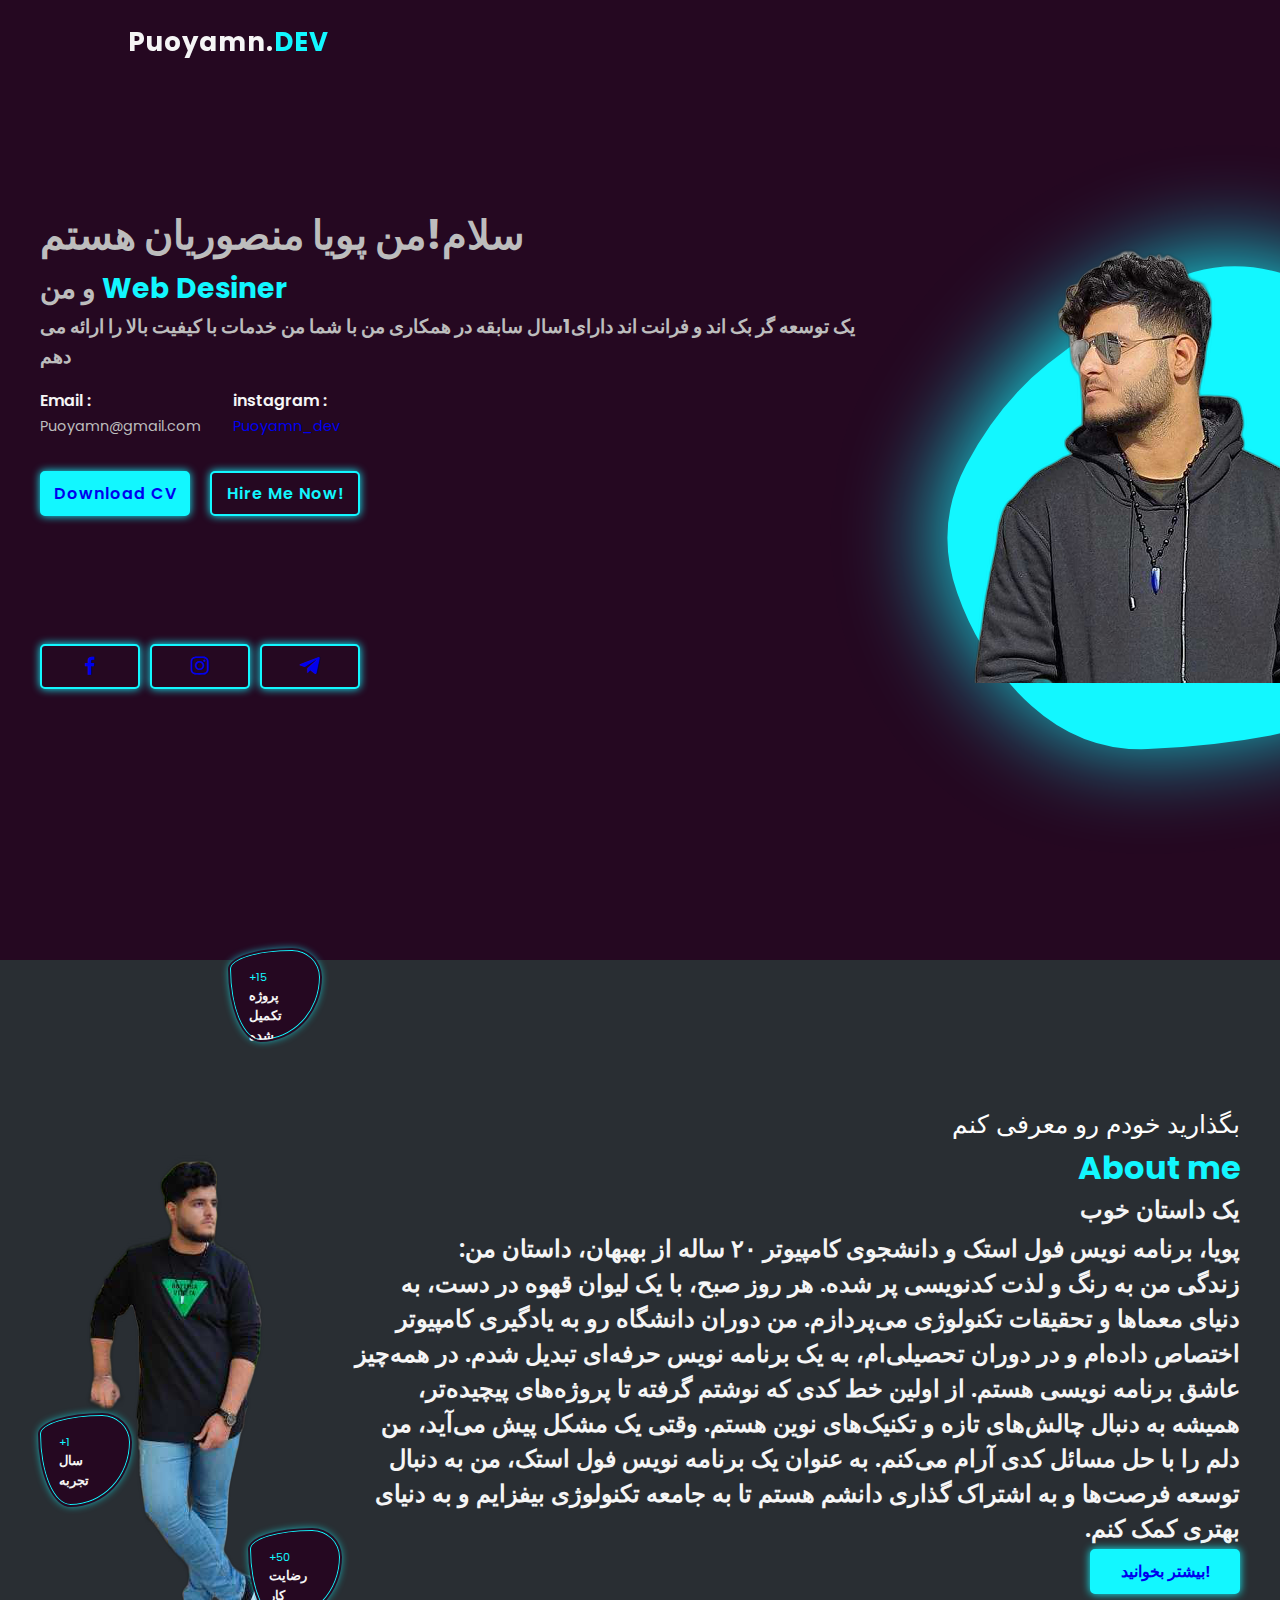
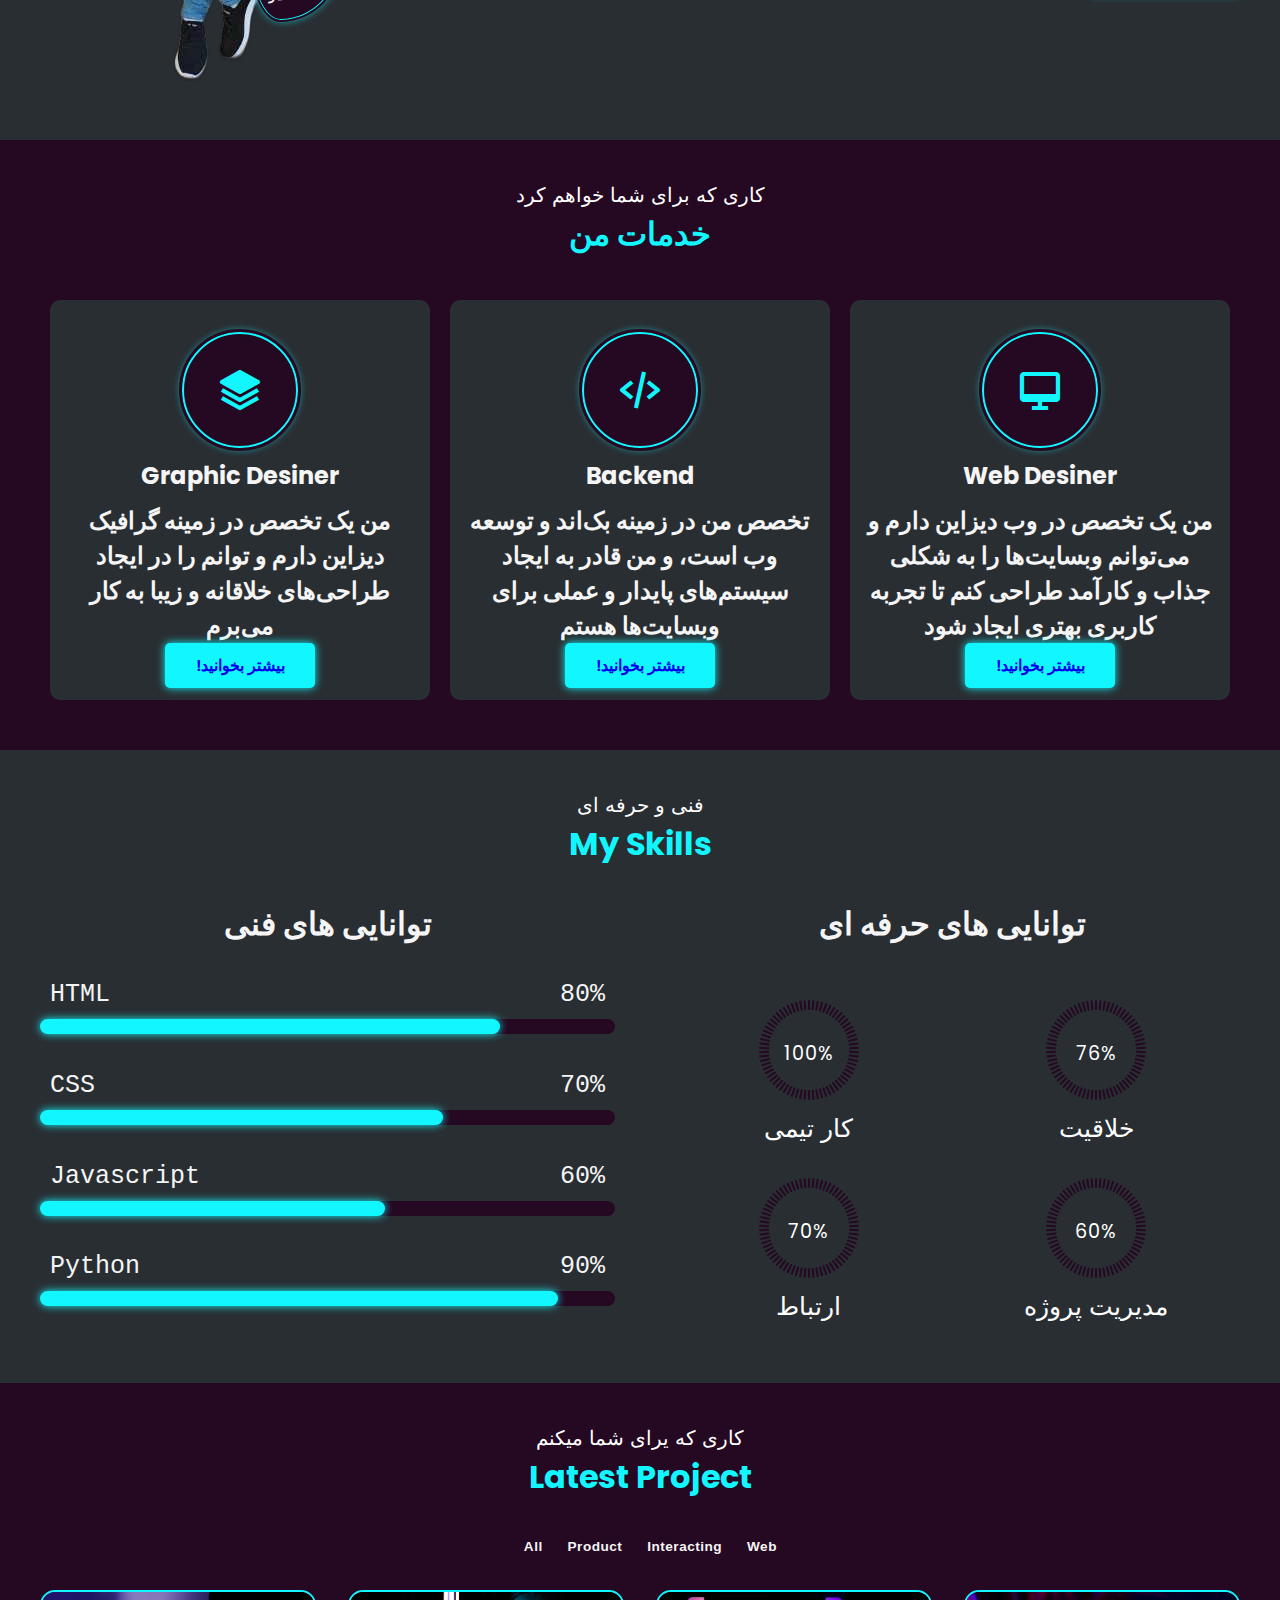
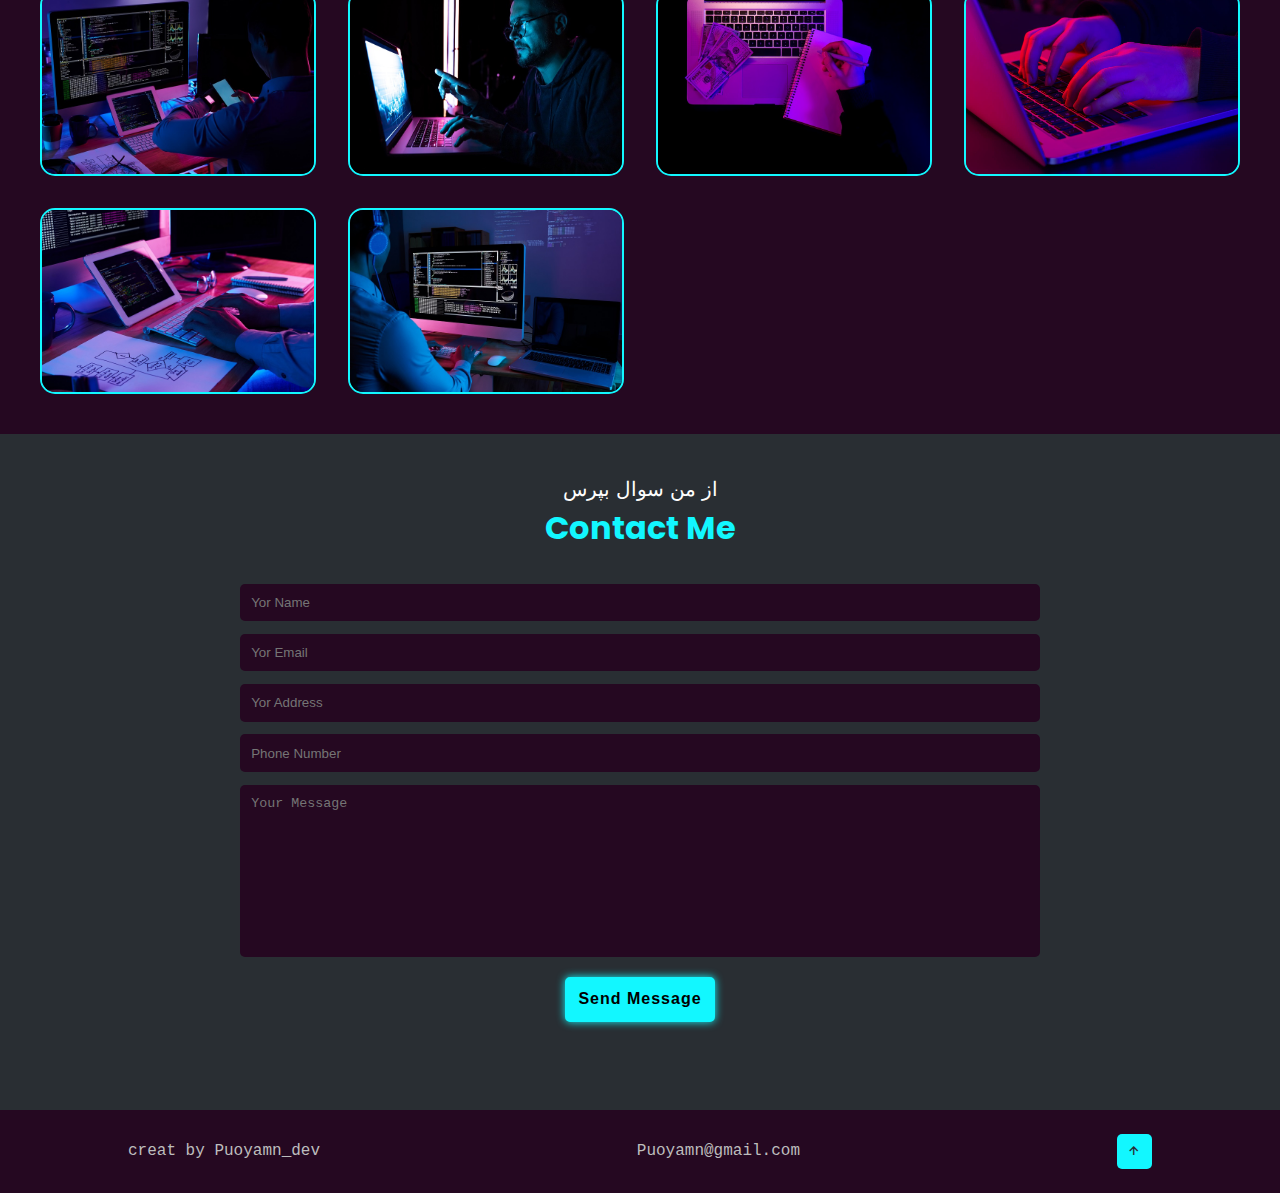
<file: index.html>
<!DOCTYPE html>
<html lang="en">

<head>
    <meta charset="UTF-8">
    <meta name="viewport" content="width=device-width, initial-scale=1.0">
    <title>My Personal Blog</title>
    <link rel="stylesheet" href="style.css">
    <link href='https://unpkg.com/boxicons@2.1.4/css/boxicons.min.css' rel='stylesheet'>
</head>
<!--   heder site   -->

<body>
    <header>
        <div class="logo">Puoyamn.<span>DEV</span></div>
        <ul class="navlist">
            <li><a href="#home"style="--i:1">Home</a></li>
            <li><a href="#about" style="--i:2">About</a></li>
            <li><a href="#services" style="--i:3">Services</a></li>
            <li><a href="#skills" style="--i:4">Skills</a></li>
            <li><a href="#portfolio" style="--i:5">Portfolio</a></li>
            <li><a href="#contact" style="--i:6">Contact</a></li>
        </ul>
        <div id="menu-icon" class="bx bx-menu"></div>
    </header>

    <!---------------------------------------------- بخش home---------------------------------------------------->

    <section id="home" class="home">
        <div class="home-content scroll-scale">
            <h1>سلام!من پویا منصوریان هستم</h1>
            <div class="change-text">
                <h3>و من</h3>
                <h3>
                    <span class="word">Web&nbsp;Desiner</span>
                    <span class="word">Frontend&nbsp;Developer</span>
                    <span class="word">Backend&nbsp;Developer</span>
                    <span class="word">Graphic&nbsp;Desiner</span>
                </h3>
            </div>
            <h3>یک توسعه گر بک اند و فرانت اند
                دارای1سال سابقه
                در همکاری من با شما من خدمات با کیفیت بالا را ارائه می دهم
            </h3>
            <div class="info-box">
                <div class="email-info">
                    <h5>Email :</h5>
                    <span>Puoyamn@gmail.com</span>
                </div>
                <div class="instagram-info">
                    <h5>instagram :</h5>
                    <span>
                        <a href="https://instagram.com/puoyamn_dev?igshid=NzZlODBkYWE4Ng==">Puoyamn_dev</a>
                    </span>
                </div>
            </div>
            <div class="btn-box">
                <a href="#" class="btn">Download CV</a>
                <a href="#" class="btn">Hire Me Now!</a>
            </div>
            <div class="social-icons">
                <a href="#"><i class='bx bxl-facebook'></i></a>
                <a href="#"><i class='bx bxl-instagram'></i></a>
                <a href="#"><i class='bx bxl-telegram'></i></a>
            </div>
        </div>
        <div class="home-image scroll-scale">
            <div class="image-box">
                <img src="img/download.jpg" alt="me">
            </div>
            <div class="liquid-shape">
                <svg viewBox="0 0 500 500" xmlns="http://www.w3.org/2000/svg" xmlns:xlink="http://www.w3.org/1999/xlink"
                    width="100%" id="blobSvg">
                    <path fill="#12f7ff">
                        <animate attributename="d" dur="20000ms" repeatcount="indefinit"
                            values="M427.5,305Q440,360,398,397Q356,434,303,443.5Q250,453,210.5,420Q171,387,144,357Q117,327,60,288.5Q3,250,31.5,195.5Q60,141,101.5,103Q143,65,196.5,44.5Q250,24,287.5,72Q325,120,391,125.5Q457,131,436,190.5Q415,250,427.5,305Z;
                         M412,298.5Q417,347,381.5,381Q346,415,298,422Q250,429,194.5,435.5Q139,442,92.5,405Q46,368,24.5,309Q3,250,32.5,196Q62,142,101,100.5Q140,59,195,32Q250,5,310.5,23Q371,41,408.5,89Q446,137,426.5,193.5Q407,250,412,298.5Z;
                         M425.14194,302.00452Q430.14194,354.00904,396.83227,400.27485Q363.52259,446.54067,306.7613,462.74003Q250,478.93939,188.80516,470.54518Q127.61032,462.15098,87.24322,414.63743Q46.87613,367.12387,28.44258,308.56194Q10.00904,250,36.44258,196Q62.87613,142,115.45614,125.46969Q168.03615,108.93939,209.01807,67.92131Q250,26.90324,306.99548,40.08453Q363.99096,53.26581,408.93806,92.94258Q453.88517,132.61935,437.01356,191.30968Q420.14194,250,425.14194,302.00452Z;
                         M396.43766,287.99584Q381.23543,325.99167,369.99167,382.27977Q358.74792,438.56786,304.37396,445.70774Q250,452.84763,200.95015,436.13156Q151.90029,419.41549,118.61636,382.32962Q85.33243,345.24375,42.46815,297.62188Q-0.39613,250,22.49584,190.81994Q45.3878,131.63988,85.38364,83.41549Q125.37947,35.19109,187.68974,35.70358Q250,36.21607,301.83795,53.89613Q353.67589,71.57619,384.13572,113.18422Q414.59554,154.79226,413.11771,202.39613Q411.63988,250,396.43766,287.99584Z;
                         M419.5,288.5Q384,327,376.5,391Q369,455,309.5,475Q250,495,192.5,472Q135,449,112,396Q89,343,66,296.5Q43,250,40,188.5Q37,127,95.5,105Q154,83,202,53.5Q250,24,309,34.5Q368,45,409.5,89.5Q451,134,453,192Q455,250,419.5,288.5Z;
                         M406,289.5Q387,329,358,358Q329,387,289.5,438Q250,489,192,470Q134,451,94,407Q54,363,28,306.5Q2,250,45.5,203.5Q89,157,125,126Q161,95,205.5,91.5Q250,88,300,82.5Q350,77,371.5,122Q393,167,409,208.5Q425,250,406,289.5Z;
                         M432.5,291.5Q393,333,364.5,366Q336,399,293,420Q250,441,188.5,452Q127,463,100,407.5Q73,352,82,301Q91,250,79,197Q67,144,109,111.5Q151,79,200.5,60Q250,41,295,67.5Q340,94,389.5,117.5Q439,141,455.5,195.5Q472,250,432.5,291.5Z;
                         M427.5,305Q440,360,398,397Q356,434,303,443.5Q250,453,210.5,420Q171,387,144,357Q117,327,60,288.5Q3,250,31.5,195.5Q60,141,101.5,103Q143,65,196.5,44.5Q250,24,287.5,72Q325,120,391,125.5Q457,131,436,190.5Q415,250,427.5,305Z;M427.5,305Q440,360,398,397Q356,434,303,443.5Q250,453,210.5,420Q171,387,144,357Q117,327,60,288.5Q3,250,31.5,195.5Q60,141,101.5,103Q143,65,196.5,44.5Q250,24,287.5,72Q325,120,391,125.5Q457,131,436,190.5Q415,250,427.5,305Z;
                         M412,298.5Q417,347,381.5,381Q346,415,298,422Q250,429,194.5,435.5Q139,442,92.5,405Q46,368,24.5,309Q3,250,32.5,196Q62,142,101,100.5Q140,59,195,32Q250,5,310.5,23Q371,41,408.5,89Q446,137,426.5,193.5Q407,250,412,298.5Z;
                         M425.14194,302.00452Q430.14194,354.00904,396.83227,400.27485Q363.52259,446.54067,306.7613,462.74003Q250,478.93939,188.80516,470.54518Q127.61032,462.15098,87.24322,414.63743Q46.87613,367.12387,28.44258,308.56194Q10.00904,250,36.44258,196Q62.87613,142,115.45614,125.46969Q168.03615,108.93939,209.01807,67.92131Q250,26.90324,306.99548,40.08453Q363.99096,53.26581,408.93806,92.94258Q453.88517,132.61935,437.01356,191.30968Q420.14194,250,425.14194,302.00452Z;
                         M396.43766,287.99584Q381.23543,325.99167,369.99167,382.27977Q358.74792,438.56786,304.37396,445.70774Q250,452.84763,200.95015,436.13156Q151.90029,419.41549,118.61636,382.32962Q85.33243,345.24375,42.46815,297.62188Q-0.39613,250,22.49584,190.81994Q45.3878,131.63988,85.38364,83.41549Q125.37947,35.19109,187.68974,35.70358Q250,36.21607,301.83795,53.89613Q353.67589,71.57619,384.13572,113.18422Q414.59554,154.79226,413.11771,202.39613Q411.63988,250,396.43766,287.99584Z;
                         M419.5,288.5Q384,327,376.5,391Q369,455,309.5,475Q250,495,192.5,472Q135,449,112,396Q89,343,66,296.5Q43,250,40,188.5Q37,127,95.5,105Q154,83,202,53.5Q250,24,309,34.5Q368,45,409.5,89.5Q451,134,453,192Q455,250,419.5,288.5Z;
                         M406,289.5Q387,329,358,358Q329,387,289.5,438Q250,489,192,470Q134,451,94,407Q54,363,28,306.5Q2,250,45.5,203.5Q89,157,125,126Q161,95,205.5,91.5Q250,88,300,82.5Q350,77,371.5,122Q393,167,409,208.5Q425,250,406,289.5Z;
                         M432.5,291.5Q393,333,364.5,366Q336,399,293,420Q250,441,188.5,452Q127,463,100,407.5Q73,352,82,301Q91,250,79,197Q67,144,109,111.5Q151,79,200.5,60Q250,41,295,67.5Q340,94,389.5,117.5Q439,141,455.5,195.5Q472,250,432.5,291.5Z;
                         M427.5,305Q440,360,398,397Q356,434,303,443.5Q250,453,210.5,420Q171,387,144,357Q117,327,60,288.5Q3,250,31.5,195.5Q60,141,101.5,103Q143,65,196.5,44.5Q250,24,287.5,72Q325,120,391,125.5Q457,131,436,190.5Q415,250,427.5,305Z;M427.5,305Q440,360,398,397Q356,434,303,443.5Q250,453,210.5,420Q171,387,144,357Q117,327,60,288.5Q3,250,31.5,195.5Q60,141,101.5,103Q143,65,196.5,44.5Q250,24,287.5,72Q325,120,391,125.5Q457,131,436,190.5Q415,250,427.5,305Z;
                         M412,298.5Q417,347,381.5,381Q346,415,298,422Q250,429,194.5,435.5Q139,442,92.5,405Q46,368,24.5,309Q3,250,32.5,196Q62,142,101,100.5Q140,59,195,32Q250,5,310.5,23Q371,41,408.5,89Q446,137,426.5,193.5Q407,250,412,298.5Z;
                         M425.14194,302.00452Q430.14194,354.00904,396.83227,400.27485Q363.52259,446.54067,306.7613,462.74003Q250,478.93939,188.80516,470.54518Q127.61032,462.15098,87.24322,414.63743Q46.87613,367.12387,28.44258,308.56194Q10.00904,250,36.44258,196Q62.87613,142,115.45614,125.46969Q168.03615,108.93939,209.01807,67.92131Q250,26.90324,306.99548,40.08453Q363.99096,53.26581,408.93806,92.94258Q453.88517,132.61935,437.01356,191.30968Q420.14194,250,425.14194,302.00452Z;
                         M396.43766,287.99584Q381.23543,325.99167,369.99167,382.27977Q358.74792,438.56786,304.37396,445.70774Q250,452.84763,200.95015,436.13156Q151.90029,419.41549,118.61636,382.32962Q85.33243,345.24375,42.46815,297.62188Q-0.39613,250,22.49584,190.81994Q45.3878,131.63988,85.38364,83.41549Q125.37947,35.19109,187.68974,35.70358Q250,36.21607,301.83795,53.89613Q353.67589,71.57619,384.13572,113.18422Q414.59554,154.79226,413.11771,202.39613Q411.63988,250,396.43766,287.99584Z;
                         M419.5,288.5Q384,327,376.5,391Q369,455,309.5,475Q250,495,192.5,472Q135,449,112,396Q89,343,66,296.5Q43,250,40,188.5Q37,127,95.5,105Q154,83,202,53.5Q250,24,309,34.5Q368,45,409.5,89.5Q451,134,453,192Q455,250,419.5,288.5Z;
                         M406,289.5Q387,329,358,358Q329,387,289.5,438Q250,489,192,470Q134,451,94,407Q54,363,28,306.5Q2,250,45.5,203.5Q89,157,125,126Q161,95,205.5,91.5Q250,88,300,82.5Q350,77,371.5,122Q393,167,409,208.5Q425,250,406,289.5Z;
                         M432.5,291.5Q393,333,364.5,366Q336,399,293,420Q250,441,188.5,452Q127,463,100,407.5Q73,352,82,301Q91,250,79,197Q67,144,109,111.5Q151,79,200.5,60Q250,41,295,67.5Q340,94,389.5,117.5Q439,141,455.5,195.5Q472,250,432.5,291.5Z;
                         M427.5,305Q440,360,398,397Q356,434,303,443.5Q250,453,210.5,420Q171,387,144,357Q117,327,60,288.5Q3,250,31.5,195.5Q60,141,101.5,103Q143,65,196.5,44.5Q250,24,287.5,72Q325,120,391,125.5Q457,131,436,190.5Q415,250,427.5,305Z;">
                        </animate>
                    </path>
                </svg>
            </div>

            <div class="liquid-shape">
                <svg viewBox="0 0 500 500" xmlns="http://www.w3.org/2000/svg" xmlns:xlink="http://www.w3.org/1999/xlink"
                    width="100%" id="blobSvg">
                    <path fill="#12f7ff">
                        <animate attributename="d" dur="20000ms" repeatcount="indefinit"
                            values="M427.5,305Q440,360,398,397Q356,434,303,443.5Q250,453,210.5,420Q171,387,144,357Q117,327,60,288.5Q3,250,31.5,195.5Q60,141,101.5,103Q143,65,196.5,44.5Q250,24,287.5,72Q325,120,391,125.5Q457,131,436,190.5Q415,250,427.5,305Z;
                         M412,298.5Q417,347,381.5,381Q346,415,298,422Q250,429,194.5,435.5Q139,442,92.5,405Q46,368,24.5,309Q3,250,32.5,196Q62,142,101,100.5Q140,59,195,32Q250,5,310.5,23Q371,41,408.5,89Q446,137,426.5,193.5Q407,250,412,298.5Z;
                         M425.14194,302.00452Q430.14194,354.00904,396.83227,400.27485Q363.52259,446.54067,306.7613,462.74003Q250,478.93939,188.80516,470.54518Q127.61032,462.15098,87.24322,414.63743Q46.87613,367.12387,28.44258,308.56194Q10.00904,250,36.44258,196Q62.87613,142,115.45614,125.46969Q168.03615,108.93939,209.01807,67.92131Q250,26.90324,306.99548,40.08453Q363.99096,53.26581,408.93806,92.94258Q453.88517,132.61935,437.01356,191.30968Q420.14194,250,425.14194,302.00452Z;
                         M396.43766,287.99584Q381.23543,325.99167,369.99167,382.27977Q358.74792,438.56786,304.37396,445.70774Q250,452.84763,200.95015,436.13156Q151.90029,419.41549,118.61636,382.32962Q85.33243,345.24375,42.46815,297.62188Q-0.39613,250,22.49584,190.81994Q45.3878,131.63988,85.38364,83.41549Q125.37947,35.19109,187.68974,35.70358Q250,36.21607,301.83795,53.89613Q353.67589,71.57619,384.13572,113.18422Q414.59554,154.79226,413.11771,202.39613Q411.63988,250,396.43766,287.99584Z;
                         M419.5,288.5Q384,327,376.5,391Q369,455,309.5,475Q250,495,192.5,472Q135,449,112,396Q89,343,66,296.5Q43,250,40,188.5Q37,127,95.5,105Q154,83,202,53.5Q250,24,309,34.5Q368,45,409.5,89.5Q451,134,453,192Q455,250,419.5,288.5Z;
                         M406,289.5Q387,329,358,358Q329,387,289.5,438Q250,489,192,470Q134,451,94,407Q54,363,28,306.5Q2,250,45.5,203.5Q89,157,125,126Q161,95,205.5,91.5Q250,88,300,82.5Q350,77,371.5,122Q393,167,409,208.5Q425,250,406,289.5Z;
                         M432.5,291.5Q393,333,364.5,366Q336,399,293,420Q250,441,188.5,452Q127,463,100,407.5Q73,352,82,301Q91,250,79,197Q67,144,109,111.5Q151,79,200.5,60Q250,41,295,67.5Q340,94,389.5,117.5Q439,141,455.5,195.5Q472,250,432.5,291.5Z;
                         M427.5,305Q440,360,398,397Q356,434,303,443.5Q250,453,210.5,420Q171,387,144,357Q117,327,60,288.5Q3,250,31.5,195.5Q60,141,101.5,103Q143,65,196.5,44.5Q250,24,287.5,72Q325,120,391,125.5Q457,131,436,190.5Q415,250,427.5,305Z;M427.5,305Q440,360,398,397Q356,434,303,443.5Q250,453,210.5,420Q171,387,144,357Q117,327,60,288.5Q3,250,31.5,195.5Q60,141,101.5,103Q143,65,196.5,44.5Q250,24,287.5,72Q325,120,391,125.5Q457,131,436,190.5Q415,250,427.5,305Z;
                         M412,298.5Q417,347,381.5,381Q346,415,298,422Q250,429,194.5,435.5Q139,442,92.5,405Q46,368,24.5,309Q3,250,32.5,196Q62,142,101,100.5Q140,59,195,32Q250,5,310.5,23Q371,41,408.5,89Q446,137,426.5,193.5Q407,250,412,298.5Z;
                         M425.14194,302.00452Q430.14194,354.00904,396.83227,400.27485Q363.52259,446.54067,306.7613,462.74003Q250,478.93939,188.80516,470.54518Q127.61032,462.15098,87.24322,414.63743Q46.87613,367.12387,28.44258,308.56194Q10.00904,250,36.44258,196Q62.87613,142,115.45614,125.46969Q168.03615,108.93939,209.01807,67.92131Q250,26.90324,306.99548,40.08453Q363.99096,53.26581,408.93806,92.94258Q453.88517,132.61935,437.01356,191.30968Q420.14194,250,425.14194,302.00452Z;
                         M396.43766,287.99584Q381.23543,325.99167,369.99167,382.27977Q358.74792,438.56786,304.37396,445.70774Q250,452.84763,200.95015,436.13156Q151.90029,419.41549,118.61636,382.32962Q85.33243,345.24375,42.46815,297.62188Q-0.39613,250,22.49584,190.81994Q45.3878,131.63988,85.38364,83.41549Q125.37947,35.19109,187.68974,35.70358Q250,36.21607,301.83795,53.89613Q353.67589,71.57619,384.13572,113.18422Q414.59554,154.79226,413.11771,202.39613Q411.63988,250,396.43766,287.99584Z;
                         M419.5,288.5Q384,327,376.5,391Q369,455,309.5,475Q250,495,192.5,472Q135,449,112,396Q89,343,66,296.5Q43,250,40,188.5Q37,127,95.5,105Q154,83,202,53.5Q250,24,309,34.5Q368,45,409.5,89.5Q451,134,453,192Q455,250,419.5,288.5Z;
                         M406,289.5Q387,329,358,358Q329,387,289.5,438Q250,489,192,470Q134,451,94,407Q54,363,28,306.5Q2,250,45.5,203.5Q89,157,125,126Q161,95,205.5,91.5Q250,88,300,82.5Q350,77,371.5,122Q393,167,409,208.5Q425,250,406,289.5Z;
                         M432.5,291.5Q393,333,364.5,366Q336,399,293,420Q250,441,188.5,452Q127,463,100,407.5Q73,352,82,301Q91,250,79,197Q67,144,109,111.5Q151,79,200.5,60Q250,41,295,67.5Q340,94,389.5,117.5Q439,141,455.5,195.5Q472,250,432.5,291.5Z;
                         M427.5,305Q440,360,398,397Q356,434,303,443.5Q250,453,210.5,420Q171,387,144,357Q117,327,60,288.5Q3,250,31.5,195.5Q60,141,101.5,103Q143,65,196.5,44.5Q250,24,287.5,72Q325,120,391,125.5Q457,131,436,190.5Q415,250,427.5,305Z;M427.5,305Q440,360,398,397Q356,434,303,443.5Q250,453,210.5,420Q171,387,144,357Q117,327,60,288.5Q3,250,31.5,195.5Q60,141,101.5,103Q143,65,196.5,44.5Q250,24,287.5,72Q325,120,391,125.5Q457,131,436,190.5Q415,250,427.5,305Z;
                         M412,298.5Q417,347,381.5,381Q346,415,298,422Q250,429,194.5,435.5Q139,442,92.5,405Q46,368,24.5,309Q3,250,32.5,196Q62,142,101,100.5Q140,59,195,32Q250,5,310.5,23Q371,41,408.5,89Q446,137,426.5,193.5Q407,250,412,298.5Z;
                         M425.14194,302.00452Q430.14194,354.00904,396.83227,400.27485Q363.52259,446.54067,306.7613,462.74003Q250,478.93939,188.80516,470.54518Q127.61032,462.15098,87.24322,414.63743Q46.87613,367.12387,28.44258,308.56194Q10.00904,250,36.44258,196Q62.87613,142,115.45614,125.46969Q168.03615,108.93939,209.01807,67.92131Q250,26.90324,306.99548,40.08453Q363.99096,53.26581,408.93806,92.94258Q453.88517,132.61935,437.01356,191.30968Q420.14194,250,425.14194,302.00452Z;
                         M396.43766,287.99584Q381.23543,325.99167,369.99167,382.27977Q358.74792,438.56786,304.37396,445.70774Q250,452.84763,200.95015,436.13156Q151.90029,419.41549,118.61636,382.32962Q85.33243,345.24375,42.46815,297.62188Q-0.39613,250,22.49584,190.81994Q45.3878,131.63988,85.38364,83.41549Q125.37947,35.19109,187.68974,35.70358Q250,36.21607,301.83795,53.89613Q353.67589,71.57619,384.13572,113.18422Q414.59554,154.79226,413.11771,202.39613Q411.63988,250,396.43766,287.99584Z;
                         M419.5,288.5Q384,327,376.5,391Q369,455,309.5,475Q250,495,192.5,472Q135,449,112,396Q89,343,66,296.5Q43,250,40,188.5Q37,127,95.5,105Q154,83,202,53.5Q250,24,309,34.5Q368,45,409.5,89.5Q451,134,453,192Q455,250,419.5,288.5Z;
                         M406,289.5Q387,329,358,358Q329,387,289.5,438Q250,489,192,470Q134,451,94,407Q54,363,28,306.5Q2,250,45.5,203.5Q89,157,125,126Q161,95,205.5,91.5Q250,88,300,82.5Q350,77,371.5,122Q393,167,409,208.5Q425,250,406,289.5Z;
                         M432.5,291.5Q393,333,364.5,366Q336,399,293,420Q250,441,188.5,452Q127,463,100,407.5Q73,352,82,301Q91,250,79,197Q67,144,109,111.5Q151,79,200.5,60Q250,41,295,67.5Q340,94,389.5,117.5Q439,141,455.5,195.5Q472,250,432.5,291.5Z;
                         M427.5,305Q440,360,398,397Q356,434,303,443.5Q250,453,210.5,420Q171,387,144,357Q117,327,60,288.5Q3,250,31.5,195.5Q60,141,101.5,103Q143,65,196.5,44.5Q250,24,287.5,72Q325,120,391,125.5Q457,131,436,190.5Q415,250,427.5,305Z;M427.5,305Q440,360,398,397Q356,434,303,443.5Q250,453,210.5,420Q171,387,144,357Q117,327,60,288.5Q3,250,31.5,195.5Q60,141,101.5,103Q143,65,196.5,44.5Q250,24,287.5,72Q325,120,391,125.5Q457,131,436,190.5Q415,250,427.5,305Z;
                         M412,298.5Q417,347,381.5,381Q346,415,298,422Q250,429,194.5,435.5Q139,442,92.5,405Q46,368,24.5,309Q3,250,32.5,196Q62,142,101,100.5Q140,59,195,32Q250,5,310.5,23Q371,41,408.5,89Q446,137,426.5,193.5Q407,250,412,298.5Z;
                         M425.14194,302.00452Q430.14194,354.00904,396.83227,400.27485Q363.52259,446.54067,306.7613,462.74003Q250,478.93939,188.80516,470.54518Q127.61032,462.15098,87.24322,414.63743Q46.87613,367.12387,28.44258,308.56194Q10.00904,250,36.44258,196Q62.87613,142,115.45614,125.46969Q168.03615,108.93939,209.01807,67.92131Q250,26.90324,306.99548,40.08453Q363.99096,53.26581,408.93806,92.94258Q453.88517,132.61935,437.01356,191.30968Q420.14194,250,425.14194,302.00452Z;
                         M396.43766,287.99584Q381.23543,325.99167,369.99167,382.27977Q358.74792,438.56786,304.37396,445.70774Q250,452.84763,200.95015,436.13156Q151.90029,419.41549,118.61636,382.32962Q85.33243,345.24375,42.46815,297.62188Q-0.39613,250,22.49584,190.81994Q45.3878,131.63988,85.38364,83.41549Q125.37947,35.19109,187.68974,35.70358Q250,36.21607,301.83795,53.89613Q353.67589,71.57619,384.13572,113.18422Q414.59554,154.79226,413.11771,202.39613Q411.63988,250,396.43766,287.99584Z;
                         M419.5,288.5Q384,327,376.5,391Q369,455,309.5,475Q250,495,192.5,472Q135,449,112,396Q89,343,66,296.5Q43,250,40,188.5Q37,127,95.5,105Q154,83,202,53.5Q250,24,309,34.5Q368,45,409.5,89.5Q451,134,453,192Q455,250,419.5,288.5Z;
                         M406,289.5Q387,329,358,358Q329,387,289.5,438Q250,489,192,470Q134,451,94,407Q54,363,28,306.5Q2,250,45.5,203.5Q89,157,125,126Q161,95,205.5,91.5Q250,88,300,82.5Q350,77,371.5,122Q393,167,409,208.5Q425,250,406,289.5Z;
                         M432.5,291.5Q393,333,364.5,366Q336,399,293,420Q250,441,188.5,452Q127,463,100,407.5Q73,352,82,301Q91,250,79,197Q67,144,109,111.5Q151,79,200.5,60Q250,41,295,67.5Q340,94,389.5,117.5Q439,141,455.5,195.5Q472,250,432.5,291.5Z;
                         M427.5,305Q440,360,398,397Q356,434,303,443.5Q250,453,210.5,420Q171,387,144,357Q117,327,60,288.5Q3,250,31.5,195.5Q60,141,101.5,103Q143,65,196.5,44.5Q250,24,287.5,72Q325,120,391,125.5Q457,131,436,190.5Q415,250,427.5,305Z;">
                        </animate>
                    </path>
                </svg>
            </div>
        </div>
    </section>

    <!---------------------------------------------- بخش about---------------------------------------------------->

    <section id="about" class="about">
        <div class="img-about scroll-scale">
            <img src="img/1697486744809.png" alt="">
        </div>
        <div class="about-content" dir="rtl">
            <span>بگذارید خودم رو معرفی کنم</span>
            <h2>About me</h2>
            <h3>یک داستان خوب</h3>
            <h3>پویا، برنامه نویس فول استک و دانشجوی کامپیوتر ۲۰ ساله از بهبهان، داستان من:
                <br>
                زندگی من به رنگ و لذت کدنویسی پر شده. هر روز صبح، با یک لیوان قهوه در دست، به دنیای معماها و تحقیقات
                تکنولوژی می‌پردازم. من دوران دانشگاه رو به یادگیری کامپیوتر اختصاص داده‌ام و در دوران تحصیلی‌ام، به یک
                برنامه نویس حرفه‌ای تبدیل شدم.

                در همه‌چیز عاشق برنامه نویسی هستم. از اولین خط کدی که نوشتم گرفته تا پروژه‌های پیچیده‌تر، همیشه به دنبال
                چالش‌های تازه و تکنیک‌های نوین هستم. وقتی یک مشکل پیش می‌آید، من دلم را با حل مسائل کدی آرام می‌کنم.


                به عنوان یک برنامه نویس فول استک، من به دنبال توسعه فرصت‌ها و به اشتراک گذاری دانشم هستم تا به جامعه
                تکنولوژی بیفزایم و به دنیای بهتری کمک کنم.
            </h3>

            <div class="btn-box">
                <a href="#" class="btn">!بیشتر بخوانید</a>
            </div>
        </div>
        <div class="info-about1">
            <span>+1</span>
            <h3>سال تجربه</h3>
        </div>
        <div class="info-about2">
            <span>+15</span>
            <h3>پروژه تکمیل شده</h3>
        </div>
        <div class="info-about3">
            <span>+50</span>
            <h3>رضایت کار</h3>
        </div>
    </section>


    <!---------------------------------------------- بخش services---------------------------------------------------->


    <section id="services" class="services">
        <div class="main-text">
            <span>کاری که برای شما خواهم کرد</span>
            <h2>خدمات من</h2>
        </div>
        <div class="section-services scroll-bottom">
            <div class="services-box">
                <i class='bx bxs-layer services-icon'></i>
                <h3>Graphic Desiner</h3>
                <h3>من یک تخصص در زمینه گرافیک دیزاین دارم و توانم را در ایجاد طراحی‌های خلاقانه و زیبا به کار می‌برم
                </h3>
                <div class="btn-box services-btn">
                    <a href="#" class="btn">!بیشتر بخوانید</a>
                </div>
            </div>
            <div class="services-box">
                <i class='bx bx-code-alt services-icon'></i>
                <h3>Backend</h3>
                <h3>تخصص من در زمینه بک‌اند و توسعه وب است، و من قادر به ایجاد سیستم‌های پایدار و عملی برای وبسایت‌ها
                    هستم</h3>
                <div class="btn-box services-btn">
                    <a href="#" class="btn">!بیشتر بخوانید</a>
                </div>
            </div>
            <div class="services-box">
                <i class='bx bx-desktop services-icon'></i>
                <h3>Web Desiner</h3>
                <h3>من یک تخصص در وب دیزاین دارم و می‌توانم وبسایت‌ها را به شکلی جذاب و کارآمد طراحی کنم تا تجربه کاربری
                    بهتری ایجاد شود</h3>
                <div class="btn-box services-btn">
                    <a href="#" class="btn">!بیشتر بخوانید</a>
                </div>
            </div>
        </div>
    </section>



    <!---------------------------------------------- بخش skill---------------------------------------------------->


    <section id="skills" class="skills">
        <div class="main-text scroll-scale">
            <span>فنی و حرفه ای</span>
            <h2>My Skills</h2>
        </div>

        <div class="skill-main ">
            <div class="skill-left scroll-scale">
                <h3>توانایی های فنی</h3>
                <div class="skill-bar">
                    <div class="info">
                        <p>HTML</p>
                        <p>80%</p>
                    </div>
                    <div class="bar">
                        <span class="html"></span>
                    </div>
                </div>

                <div class="skill-bar">
                    <div class="info">
                        <p>CSS</p>
                        <p>70%</p>
                    </div>
                    <div class="bar">
                        <span class="css"></span>
                    </div>
                </div>


                <div class="skill-bar">
                    <div class="info">
                        <p>Javascript</p>
                        <p>60%</p>
                    </div>
                    <div class="bar">
                        <span class="javascript"></span>
                    </div>
                </div>

                <div class="skill-bar">
                    <div class="info">
                        <p>Python</p>
                        <p>90%</p>
                    </div>
                    <div class="bar">
                        <span class="python"></span>
                    </div>
                </div>

            </div>
            <div class="skill-right scroll-scale">
                <h3>توانایی های حرفه ای</h3>
                <div class="porfessional">
                    <div class="box">
                        <div class="circle" data-dots="70" data-percent="100"></div>
                        <div class="text">
                            <big>100%</big>
                            <small>کار تیمی</small>
                        </div>
                    </div>

                    <div class="box">
                        <div class="circle" data-dots="70" data-percent="76"></div>
                        <div class="text">
                            <big>76%</big>
                            <small>خلاقیت</small>
                        </div>
                    </div>

                    <div class="box">
                        <div class="circle" data-dots="70" data-percent="70"></div>
                        <div class="text">
                            <big>70%</big>
                            <small>ارتباط</small>
                        </div>
                    </div>

                    <div class="box">
                        <div class="circle" data-dots="70" data-percent="60"></div>
                        <div class="text">
                            <big>60%</big>
                            <small>مدیریت پروژه</small>
                        </div>
                    </div>
                </div>
            </div>
        </div>
    </section>

    <!---------------------------------------------- بخش skill---------------------------------------------------->

    <section id="portfolio" class="portfolio">
        <div class="main-text scroll-scale">
            <span>کاری که یرای شما میکنم</span>
            <h2>Latest Project</h2>
        </div>

        <div class="container">
            <div class="fillter-buttons scroll-scale">
                <button class="button" data-filter="all">All</button>
                <button class="button" data-filter=".product">Product</button>
                <button class="button" data-filter=".interacting">Interacting</button>
                <button class="button" data-filter=".web">Web</button>
            </div>

            <div class="portfolio-gallery scroll-bottom">
                <div class="port-box mix product">
                    <div class="port-image">
                        <img src="img/1.jpg" alt="">
                    </div>
                    <div class="port-content">
                        <h3>Graphic Design</h3>
                        <p>Lorem ipsum dolor sit amet consectetur adipisicing elit. Non, molestiae?</p>
                        <a href="#"><i class='bx bx-link-external'></i></a>
                    </div>
                </div>

                <div class="port-box mix product">
                    <div class="port-image">
                        <img src="img/2.jpg" alt="">
                    </div>
                    <div class="port-content">
                        <h3>Graphic Design</h3>
                        <p>Lorem ipsum dolor sit amet consectetur adipisicing elit. Non, molestiae?</p>
                        <a href="#"><i class='bx bx-link-external'></i></a>
                    </div>
                </div>

                <div class="port-box mix interacting">
                    <div class="port-image">
                        <img src="img/3.jpg" alt="">
                    </div>
                    <div class="port-content">
                        <h3>Graphic Design</h3>
                        <p>Lorem ipsum dolor sit amet consectetur adipisicing elit. Non, molestiae?</p>
                        <a href="#"><i class='bx bx-link-external'></i></a>
                    </div>
                </div>

                <div class="port-box mix interacting">
                    <div class="port-image">
                        <img src="img/4.jpg" alt="">
                    </div>
                    <div class="port-content">
                        <h3>Graphic Design</h3>
                        <p>Lorem ipsum dolor sit amet consectetur adipisicing elit. Non, molestiae?</p>
                        <a href="#"><i class='bx bx-link-external'></i></a>
                    </div>
                </div>

                <div class="port-box mix interacting">
                    <div class="port-image">
                        <img src="img/5.jpg" alt="">
                    </div>
                    <div class="port-content">
                        <h3>Graphic Design</h3>
                        <p>Lorem ipsum dolor sit amet consectetur adipisicing elit. Non, molestiae?</p>
                        <a href="#"><i class='bx bx-link-external'></i></a>
                    </div>
                </div>

                <div class="port-box mix web">
                    <div class="port-image">
                        <img src="img/6.jpg" alt="">
                    </div>
                    <div class="port-content">
                        <h3>Graphic Design</h3>
                        <p>Lorem ipsum dolor sit amet consectetur adipisicing elit. Non, molestiae?</p>
                        <a href="#"><i class='bx bx-link-external'></i></a>
                    </div>
                </div>

            </div>

        </div>
    </section>

    <!---------------------------------------------- بخش contact---------------------------------------------------->

    <section id="contact" class="contant">
        <div class="main-text scroll-scale">
            <span> از من سوال بپرس</span>
            <h2>Contact Me</h2>
        </div>
        <form action="#" class="scroll-bottom">
            <input type="text" placeholder="Yor Name">
            <input type="text" placeholder="Yor Email">
            <input type="text" placeholder="Yor Address">
            <input type="number" placeholder="Phone Number">
            <textarea name="" id="" cols="30" rows="10" placeholder="Your Message"></textarea>
            <div class="btn-box formbtn">
                <button type="submit" class="btn">Send Message</button>
            </div>
        </form>
    </section>




<!---------------------------------------------- بخش Footer---------------------------------------------------->

    <footer>
        <p class="scroll-scale">creat by Puoyamn_dev</p>
        <p class="scroll-scale">Puoyamn@gmail.com</p>
        <a href="#home"><i class='bx bx-up-arrow-alt'></i></a>
    </footer>

















    <script src="mixitup.min.js"></script>
    <script src="script.js"></script>
</body>

</html>
</file>
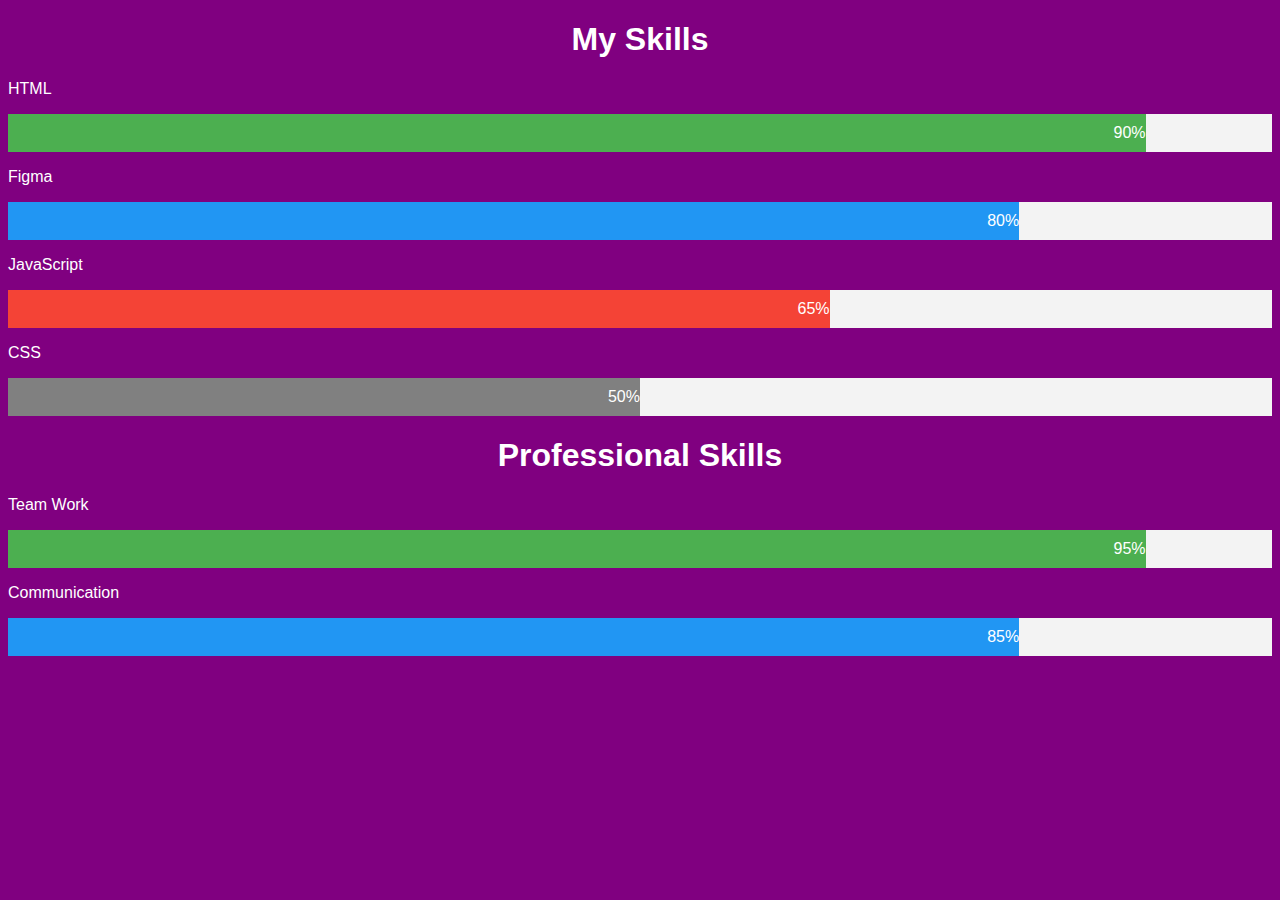
<file: img/Untitled-1.html>
<!DOCTYPE html>
<html>
<head>
<style>
body {
  font-family: Arial, sans-serif;
  background-color: #800080;
  color: white;
}
h1 {
  text-align: center;
}
.skill-container {
  width: 100%;
  background-color: #f3f3f3;
}
.skill {
  text-align: right;
  padding-top: 10px;
  padding-bottom: 10px;
  color: white;
}
.html {width: 90%; background-color: #4CAF50;}
.fig {width: 80%; background-color: #2196F3;}
.js {width: 65%; background-color: #f44336;}
.css {width: 50%; background-color: #808080;}
</style>
</head>
<body>

<h1>My Skills</h1>

<p>HTML</p>
<div class="skill-container">
  <div class="skill html">90%</div>
</div>

<p>Figma</p>
<div class="skill-container">
  <div class="skill fig">80%</div>
</div>

<p>JavaScript</p>
<div class="skill-container">
  <div class="skill js">65%</div>
</div>

<p>CSS</p>
<div class="skill-container">
  <div class="skill css">50%</div>
</div>

<h1>Professional Skills</h1>

<p>Team Work</p>
<div class="skill-container">
  <div class="skill html">95%</div>
</div>

<p>Communication</p>
<div class="skill-container">
  <div class="skill fig">85%</div>
</div>

</body>
</html>
</file>
<file: style.css>
@import url('https://fonts.googleapis.com/css2?family=Poppins:wght@100;200;300;400;500;600;700;800;900&display=swap fonts/Vazir-Thin.woff2');

*{
    padding: 0;
    margin:0;
    box-sizing: border-box;
    list-style: none;
    scroll-behavior: smooth;
    text-decoration: none;
}

:root{
    --text-color:#f5f5f5;
    --hover-color:#12f7ff;
    --bg-color:#250821;
    --secon-bg-color:#292e33;
    --big-font:2.5rem;
    --normal-font:2rem;
    --neon-box-shadow:0 0 .5rem #12f7ff;
    --h2-font:3rem;
    --font-neon-text-shadow:0 0 10px rgb(18,247,255,0.3),
    0 0 20px rgb(18,247,255,0.3),
    0 0 30px rgb(18,247,255,0.3),
    0 0 40px rgb(18,247,255,0.3),
    0 0 70px rgb(18,247,255,0.3),
    0 0 80px rgb(18,247,255,0.3),
    0 0 100px rgb(18,247,255,0.3),
    0 0 150px rgb(18,247,255,0.3);
}

::-webkit-scrollbar{
    height: 0;
    width: .5rem;
}

::-webkit-scrollbar-track{
    background: var(--secon-bg-color);
}
::-webkit-scrollbar-thumb{
    background: var(--hover-color);
    border-radius: 5rem;
}



body{
    font-family:"poppins",sans-serif;
    background-color: var(--bg-color);
    color: var(--text-color);
    margin-top:60px;
}

header{
    position: fixed;
    top: 0;
    left: 0;
    z-index:1000;
    border-bottom:1px solid transparent;
    display: flex;
    align-items: center;
    justify-content: space-between;
    width: 100%;
    padding: 20px 10%;
}

header.sticky{
    background: var(--bg-color);
    border-bottom: 1px solid var(--secon-bg-color);
    padding: 12px 10%;
    }

p{
    font-family:'Courier New', Courier, monospace;
}

.logo{
    font-size: 26px;
    font-weight:700;
    letter-spacing: 1px;   
}

span{
    color: var(--hover-color);
}

.navlist{
    display: flex;
}
.navlist a{
    display: inline-block;
    color: var(--text-color);
    font-weight:500;
    padding: 10px 20px;
    animation: slidAnimation 1s ease forwards;
    animation-delay: calc(.3s*var(--i));
    opacity:0;
}

.navlist a:hover{
    color: var(--hover-color);
    text-shadow: 0 0 10px rgb(18,247,255,0.6),
    0 0 20px rgb(18,247,255,0.6),
    0 0 30px rgb(18,247,255,0.6),
    0 0 40px rgb(18,247,255,0.6),
    0 0 70px rgb(18,247,255,0.6),
    0 0 80px rgb(18,247,255,0.6),
    0 0 100px rgb(18,247,255,0.6),
    0 0 150px rgb(18,247,255,0.6);
}


.navlist a.active{
    color:var(--hover-color)
}

#menu-icon{
    font-size: 1.8rem;
    z-index: 10001;
    cursor: pointer;
    margin-left:25px;
    background: var(--hover-color);
    border-radius: 3px;
    color: var(--secon-bg-color);
    display: none;
}

section{
    padding: 40px;
}

.home {
    min-height: 100vh;
    height: 100%;
    width: 100%;
    display:flex;
    align-items: center;
}
 .image-box{
    width: 290px;
    height: 260px;
    left: 260px; 
    display: block; 
    margin-left:90px;
    margin-right: auto;
    border:0;
    font-size:60%;
    margin-bottom: 290px;
}


.home-content h1{
    font-size: var(--big-font);
    font-weight: 700;
}

.change-text{
    font-size: 1.5rem;
    font-weight: 600;

}

.change-text h3{
    display: inline-flex;
    margin: 0;
    vertical-align: top;

}


.change-text h3 .word{
    position: absolute;
    display: flex;
    opacity: 0;
}
.change-text h3 .word .letter{
    transform-origin: center center 25px;
}
.change-text h3 .word .latter.out{
    transform: rotateX(90deg);
    transition: 0.32s cubic-bezier(0.6,0,0.7,0.2);
}

.change-text h3 .word .latter.in{
    transition: 0.38s ease;
}

.change-text h3 .word .latter.behind{
    transform: rotateX('-90deg');
}
.home-content{
    color: #bdbdbd;
    line-height: 1.6;
}
.info-box{
    display: inline-flex;
    justify-content: space-between;
    align-items: center;
    width: 300px;
    margin: 1rem 0 2rem;

}

.info-box h5{
    font-weight:600;
    color:  var(--text-color);
    font-size: 1rem;
}

.info-box span{
    font-size: .9rem;
    color:#bdbdbd;
}

.btn-box{
    display: flex;
    justify-content: space-between;
    width: 320px;
    height: 45px;
}
.btn-box .btn{
    display: inline-flex;
    justify-content: center;
    align-items: center;
    width: 150px;
    height: 100%;
    background: var(--hover-color);
    font-size: 1rem;
    letter-spacing: 1px;
    font-weight: 600;
    transition: .6s;
    box-shadow: var(--neon-box-shadow);
    border-radius: 5px;
    position: relative;overflow: hidden;
    z-index: 1;
    border: 2px solid var(--hover-color);
}
.btn:hover{
    color: var(--hover-color);
}

.btn::before{
    content: "";
    position: absolute;
    top: 0;
    left: 0;
    background:var(--bg-color);
    width:0;
    height: 100%;
    z-index: -1;
    transition: .4s;
}

.btn:hover::before{
    width: 100%;
}

.btn:nth-child(2){
    background: var(--bg-color);
    color: var(--hover-color);
}
.btn:nth-child(2):hover{
    color: var(--bg-color);
}

.btn:nth-child(2)::before{
    background: var(--hover-color);
    color: var(--hover-color);
}

.social-icons{
    margin:8rem;
    margin-left:0;
    display: flex;
    justify-content: space-between;
    width: 320px;
    height: 45px;
}
.social-icons a{
    display: inline-flex;
    justify-content: center;
    align-items: center;
    width: 100px;
    height: 100%;
    background: var(--bg-color);
    font-size: 1rem;
    letter-spacing: 1px;
    font-weight: 600;
    transition: .6s;
    box-shadow: var(--neon-box-shadow);
    border-radius: 5px;
    position: relative;overflow: hidden;
    z-index: 1;
    border: 2px solid var(--hover-color);

}

.social-icons a i{
    font-size: 1.5rem;
}

.social-icons a:hover{
    color: var(--bg-color);
}

.social-icons a::before{
    content: "";
    position: absolute;
    top: 0;
    left: 0;
    background:var(--hover-color);
    width:0;
    height: 100%;
    z-index: -1;
    transition: .4s;
}
.social-icons a:hover::before{
    width: 100%;
}

.home-image{
    position: relative;
}

.img-box{
    text-align: center;
}

.img-box img{
    width: 100%;
    max-width:350px;
    height: auto;
}


.liquid-shape{
    position: absolute;
    width: 150%;
    height: 100%;
    z-index:-1;
    top:1%;
    left: 18%;
}



.liquid-shape:nth-child(2){
    filter:blur(50px);
}

/* <!===========================قسمت about====================================> */


.about{
    display: flex;
    justify-content:center;
    align-items:center;
    background: var(--secon-bg-color);
}

.img-about{
    align-items: center;
    display: flex;
    position: relative;
} 
.img-about img{
    max-width:fit-content;
    margin:10;
    height:auto;
}

.about-content span{
    color: #fdfdfd;
    font-size: .8rem;
    font-weight: 200;
    letter-spacing: 2px;
    text-transform: uppercase;
}


.about-content h2{
    color: var(--hover-color);
    font-weight:700;
    font-size: var(--normal-font);
}

.about-content h3{
    font-weight: 600;
    font-size: 1.5rem;
    margin-bottom: .2rem;
}
.about-content span{
    font-size:25px;
}
.about-content p{
    font-weight: 300;
    color: #fdfdfd;
    margin-bottom: 1.5rem;
}

.info-about1,
.info-about2,
.info-about3{
    background: var(--bg-color);
    font-size:.7rem;
    position: absolute;
    padding: 18px;
    width: 90px;
    height: 90px;
    border-radius: 69% 31% 66% 34% / 21% 30% 70% 79%;
    display: block;
    box-shadow: var(--neon-box-shadow);
    border: 1px solid var(--hover-color);
    outline: 2px solid var(--bg-color);
    z-index:100;
    animation: morph 6s linear infinite;
}

.info-about1,
.info-about2,
.info-about3{
    margin-top:600px;
}

.info-about1{
   left: 40px;
   margin-top:220px;
}
.info-about2{
   left: 230px;
   top:350px;
}
.info-about3{
   left: 250px;
   margin-top: 450px;
}
.img-about span{
    color: var(--bg-color);
    font-size: 1rem;
    font-weight: 600;
}
/* =======================بخش services========================================= */

.main-text{
    width: 100%;
    text-align: center;
    margin-bottom: 2rem;
    color: var(--hover-color);
}


.main-text h2{
    font-weight: 700;
    font-size: var(--normal-font);
}

.main-text span{
    color: #fdfdfd;
    font-size:20px;
    font-weight: 200;
    letter-spacing: 2px;
    text-transform: uppercase;
}

.section-services {
    display: flex;
    justify-content:space-between;
    align-items: center;
    width:auto;
}

.section-services .services-box {
    width: 600px;
    height: 400px;
    margin:10px;
    padding: 2rem 1rem 2rem;
    text-align: center;
    background: var(--secon-bg-color);
    transition: transform .4s;
    border-radius: 10px;
}

.services-btn{
    width:auto;
    justify-content:center;
}

.services-box:hover{
    transform: translateY(-.7rem);
}



.services-icon{
    border: 2px solid var(--hover-color);
    padding: 2rem;
    background: var(--bg-color);
    display: flex;
    align-items: center;
    font-size: 3rem;
    border-radius: 50%;
    position: relative;
    color: var(--hover-color);
    box-shadow: var(--neon-box-shadow);
    outline: 3px solid var(--bg-color);
}


.services-box h3{
    margin-top: 10px;
    font-size: 1.5rem;
}

.services-box p{
    margin: .5rem 0 1.5rem 0;
    font-weight: 300;
    letter-spacing: 1px;
    color: #bdbdbd;
    line-height:1.6;
}


/* =======================بخش skills========================================= */



 .skills{
    background: var(--secon-bg-color);
}


.skill-main{
    width: 100%;
    display: grid;
    grid-template-columns:repeat(2,1fr);
    gap: 30px 50px;
}

.skill-bar{
    margin-bottom: 2.3rem;
}

.skill-left .skill-bar .info p{
    font-size:25px;
}

.skill-main h3{
    margin-bottom: 2rem;
    font-size: var(--normal-font);
    text-align: center;
}

.skill-left .skill-bar .info{
    display: flex;
    justify-content: space-between;
    align-items: center;
    padding:0 10px;
}


.skill-bar .bar{
    width: 100%;
    height: 15px;
    background-color: var(--bg-color);
    border-radius: 25px;
    margin-top:10px;
    position: relative;
}


.skill-bar .bar span{
    width:50%;
    height: 100%;
    position: absolute;
    left: 0;
    background: var(--hover-color);
    border-radius: 25px;
    box-shadow: var(--neon-box-shadow);
}

.skill-bar .bar .html{
    width:80%;
    animation: html 2s;
}


.skill-bar .bar .css{
    width:70%;
    animation: css 3s;
}


.skill-bar .bar .javascript{
    width:60%;
    animation: javascript 4s;
}


.skill-bar .bar .python{
    width:90%;
    animation: python 5s;
}


/* ====================================سمت راست skill =======================================================*/

.porfessional{
    display: grid;
    grid-template-columns:1fr 1fr;
} 

.box{
    position:relative;
    margin: 10px 0;
    flex: 1 1 15rem;
}

.box .text{
    text-align: center;
    color: #fff;
    font-size: 1rem;
}
.box .text big{
    font-size: 400;
    letter-spacing: 1px;
    position: absolute;
    top: 40%;
    left: 50%;
    transform: translate(-50% , -50%);
}

.box .text small{
    display: block;
    font:600;
    font-size:25px;
}

.circle{
    width: 100%;
    height: 120px;
    display: flex;
    justify-content:center;
    align-items: center;
    /* border: 2px solid #fff; */
}



.circle .points{
    width: 2px;
    height: 10px;
    background-color: var(--bg-color);
    position: absolute;
    border-radius: 3px;
    transform: rotate(calc(var(--i)*var(--rot)))translateY(-45px);
} 


.points.marked{
    animation:glow 0.04s linear forwards;
    animation-delay:calc(var(--i)*0.05s);
}


/* =======================portfolio بخش========================================= */

.fillter-buttons{
    margin: 2rem;
    text-align: center;
}

.fillter-buttons .button{
    background: none;
    outline: none;
    border: none;
    cursor: pointer;
    font-size: .85rem;
    font-weight: 600;
    letter-spacing: .5px;
    margin-left:1.3rem;
    color: var(--text-color);
}


.fillter-buttons .button:hover{
    color: var(--hover-color);
}

.portfolio-gallery{
    display: grid;
    grid-template-columns: repeat(auto-fill , minmax(270px , 1fr));
    gap:2rem;
}

.port-box{
    position: relative;
    border-radius: 15px;
    overflow: hidden;
    background: #292e33;
    display: flex;
    grid-template-rows: 1fr auto;
    align-items: center;
    border: 2px solid var(--hover-color);
}


.port-image{
    display: flex;
    align-items: center;
    justify-content: center;
    width: 100%;
    height: 100%;
}

.port-image img{
    width: 100%;
    opacity:.5s;
    height: 100%;
    transition: .5s;

}



.port-content{
    position: absolute;
    bottom:0;
    left: 0;
    width: 100%;
    height:100%;
    opacity:0;
    background: linear-gradient(rgba(0,0,0,.2),#12f7ff);
    display: flex;
    align-items: center;
    justify-content: center;
    flex-direction: column;
    text-align: center;
    transition: 0.5s;
    padding: .2rem;
}

.port-box:hover .port-content{
    opacity:1;
}

.port-box:hover .port-image img{
    transform: scale(1.1);
}

.port-content h3{
    font-size: 1.5rem;
    font-weight: 600;
}

.port-content p{
    font-size: .8rem;
    margin: 5px 0 15px 0;
}
.port-content a{
    background: #fff;
    border-radius: 50%;
    display: inline-flex;
    align-items: center;
    justify-content: center;
    width: 50px;
    height: 50px;
    border: 1px solid var(--hover-color);
    outline: 2px solid #fff;
}



.port-content a i {
    font-size: 1.3rem;
    color: var(--secon-bg-color);
}




/* =======================contact me بخش========================================= */



.contant{
    background: var(--secon-bg-color);
    width: 100%;
}


.contant form{
    text-align: center;
    max-width: 50rem;
    margin: 1rem auto;
    margin-bottom: 3rem;
}


.contant form input,
.contant form textarea{
    width: 100%;
    color: var(--text-color);
    background: var(--bg-color);
    margin-bottom: .8rem;
    border: none;
    border-radius: 5px;
    padding: .7rem;
}


.contant form textarea{
    resize: none;
}


.formbtn{
    display: flex;
    justify-content: center;
    width: 100%;
}


.formbtn .btn{
    cursor: pointer;
    font-size: 1rem;

}

/* =======================footer========================================= */

footer{
    padding: 1.5rem 10%;
    display: flex;
    align-items: center;
    justify-content: space-between;
}

footer p {
    color: #bdbdbd;
}


footer a{
    display: inline-flex;
    justify-content: center;
    color: var(--text-color);
    background: var(--hover-color);
    padding: .6rem;
    border-radius: 5px;
}


footer a i{
    font-size: 1rem;
    color: var(--secon-bg-color);
}


/* =======================parallax========================================= */
/* .scroll-scale{
    opacity:0;
    transform: scale(.9);
    transition: all 2s;
}

.show-items{
    opacity:1;
    transform: translateX(0);
}
.scroll-top{
    opacity: 0;
    transform: translateY(-300px);
    transition: 3s;
} */

/* .scroll-bottom{
    opacity: 0;
    transform: translateY(300px);
    transition: 3s;
} */

/* =======================keyframes========================================= */
@keyframes morph{
    0%,
    100%{
        border-radius: 40% 60% 70% 30% / 40% 40% 60% 50%;
    }
    30%{
        border-radius: 47% 30% 50% 50% / 30% 30% 70% 70%;
    }
    60%{
        border-radius: 100% 60% 60% 100% / 100% 100% 60% 60%;
    }
    80%{
        border-radius: 69% 31% 66% 44% / 21% 30% 70% 79%;
    }
}



@keyframes html{
    0%{
        width: 0%;
    }
    100%{
        width:80%;
    }
}
@keyframes css{
    0%{
        width: 0%;
    }
    100%{
        width:70%;
    }
}
@keyframes javascript{
    0%{
        width: 0%;
    }
    100%{
        width:60%;
    }
}
@keyframes python{
    0%{
        width: 0%;
    }
    100%{
        width:90%;
    }
}





@keyframes glow{
    0%{
        background: var(--bg-color);
        box-shadow: none;
    }
    100%{
        background: var(--hover-color);
        box-shadow: var(--neon-box-shadow);
    }
}


@keyframes slidAnimation{
    0%{
        opacity: 0;
        transform: translateY(100px);
    }
    100%{
        opacity: 1;
        transform: translateY(0);
    }
}


/* =======================breck points========================================= */


@media(max-width:991px){
    header,
    header.sticky{
        padding: 15px 5%;
    }

    footer{
        padding: 15px 5%;
    }
    section{
        padding: 50px 5%;
   }
   .navlist a{
    padding: 8px 15px;
   }
   :root{
    --big-font:2.2rem;
    --normal-font:1.7rem;
    --neon-box-shadow:0 0 .8rem #12f7ff;
    --h2-font:3rem;
   }

   .home-content{
    margin-top: 5rem;
   }
   .social-icons{
    margin-top: 2rem;
   }
}


@media(max-width:850px){
    #menu-icon{
        display: block;
        transition: all .4s ease;
    }
    #menu-icon.bx-x{
        transform: rotate(-188deg);
    }
    .navlist{
        display: flex;
        position: absolute;
        top:-1000px;
        right: 0;
        left: 0;
        flex-direction: column;
        background: var(--bg-color);
        text-align: left;
        padding: 0 5%;
        transition: all .45s ease;
    }
    .navlist a{
        display:block;
        padding-bottom: 1rem;
        font-size: 1rem;
    }

    .navlist.open{
        top: 100%;
    }
    .home{
        grid-template-columns: 1fr;
    }
    .home-image{
        margin-bottom: 5rem;
    }
    .liquid-shape{
        width: 80%;
        left: 10%;
        top: 13%;
    }

    .about{
        flex-direction: column-reverse;

    }
    .skill-main{
        grid-template-columns: 1fr;
    }
}

@media(max-width:500px){
    html{
        font-size: 80%;
    }
    footer p{
        font-size: .8rem;
    }
    .fillter-buttons .button{
        font-size: .8rem;
    }

    .img-about img{
        width:300px;
    }
    .info-about1,.info-about2,.info-about3{
        display:none;
    }
    .image-about p{
        font-size:1rem;
    }
}
</file>
